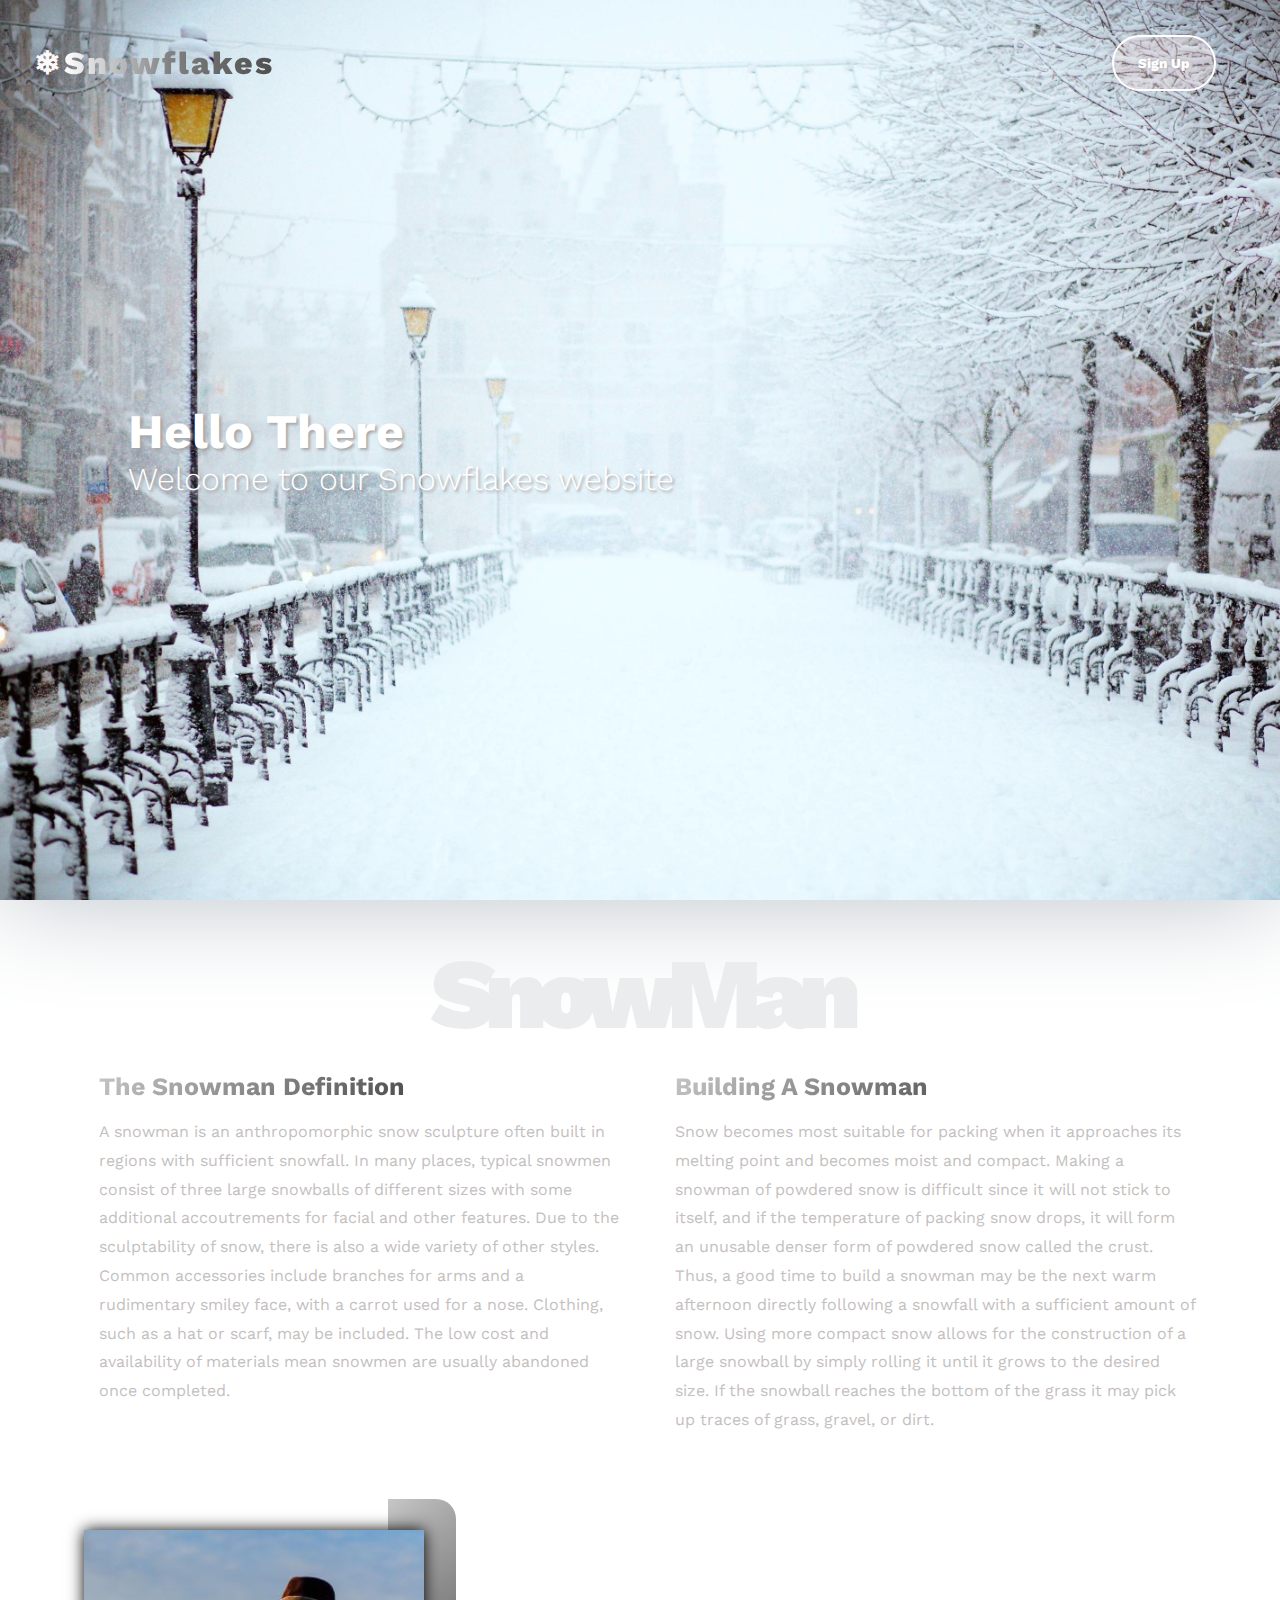
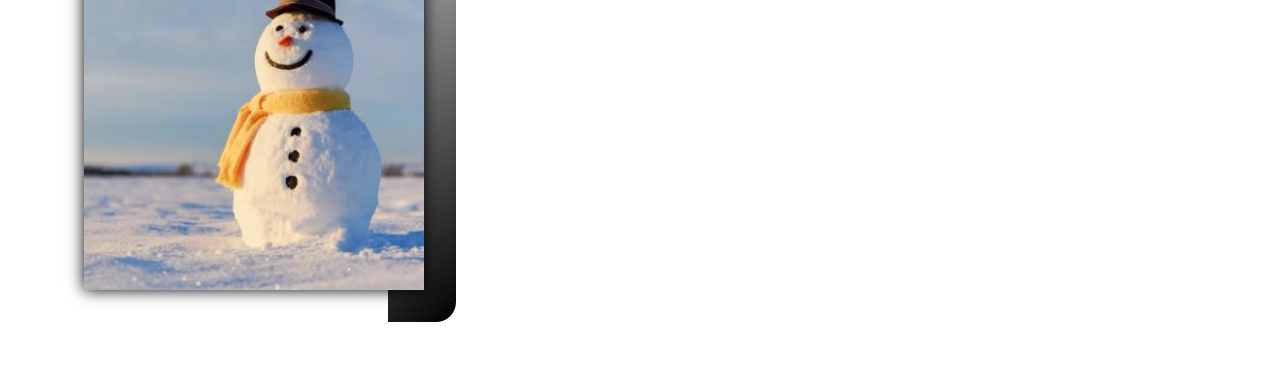
<file: index.html>
<!DOCTYPE html>
<html lang="en">
<head>
    <meta charset="UTF-8">
    <meta http-equiv="X-UA-Compatible" content="IE=edge">
    <meta name="viewport" content="width=device-width, initial-scale=1.0">
    <link rel="preconnect" href="https://fonts.googleapis.com">
    <link rel="preconnect" href="https://fonts.gstatic.com" crossorigin>
    <link href="https://fonts.googleapis.com/css2?family=Work+Sans:ital,wght@0,100;0,300;0,400;0,500;0,600;0,700;0,800;1,100;1,200&display=swap" rel="stylesheet">
    <link rel="stylesheet" href="css/snow.css">
    <link rel="stylesheet" href="https://use.fontawesome.com/releases/v5.15.4/css/all.css" integrity="sha384-DyZ88mC6Up2uqS4h/KRgHuoeGwBcD4Ng9SiP4dIRy0EXTlnuz47vAwmeGwVChigm" crossorigin="anonymous">
    <title>Snowflakes</title>
</head>
<body>
    
    <div class="header-landing">
        <div class="container">
            <header>
                <h1>Snowflakes</h1>
                <a href="./login/index.html">Sign Up</a>
            </header>
            <div class="landing-content">
                <h1>Hello There</h1>
                <p>Welcome to our Snowflakes website</p>
            </div>
        </div>
        <div class="snowflakes">
            <div class="f-ice">
                <i class="far fa-snowflake"></i>
                <i class="far fa-snowflake"></i>
                <i class="far fa-snowflake"></i>
                <i class="far fa-snowflake"></i>
                <i class="far fa-snowflake"></i>
                <i class="far fa-snowflake"></i>
                <i class="far fa-snowflake"></i>
            </div>
            <div class="s-ice">
                <i class="far fa-snowflake"></i>
                <i class="far fa-snowflake"></i>
                <i class="far fa-snowflake"></i>
                <i class="far fa-snowflake"></i>
                <i class="far fa-snowflake"></i>
                <i class="far fa-snowflake"></i>
                <i class="far fa-snowflake"></i>
            </div>
        </div>
    </div>
    <div class="f-body">
        <div class="container">
            <div class="header">
                <h3>SnowMan</h3>
            </div>
            <div class="f-body-content">
                <div class="f-part">
                    <div class="icon">
                        <i class="far fa-snowflake"></i>
                    </div>
                    <div class="f-part-content">
                        <h3>The Snowman Definition</h3>
                        <p>A snowman is an anthropomorphic snow sculpture often built in regions with sufficient snowfall. In many places, typical snowmen consist of three large snowballs of different sizes with some additional accoutrements for facial and other features. Due to the sculptability of snow, there is also a wide variety of other styles. Common accessories include branches for arms and a rudimentary smiley face, with a carrot used for a nose. Clothing, such as a hat or scarf, may be included. The low cost and availability of materials mean snowmen are usually abandoned once completed.</p>
                    </div>
                </div>
                <div class="s-part">
                    <div class="icon">
                        <i class="far fa-snowflake"></i>
                    </div> 
                   <div class="s-part-content">
                        <h3>Building A Snowman</h3>
                        <p>Snow becomes most suitable for packing when it approaches its melting point and becomes moist and compact. Making a snowman of powdered snow is difficult since it will not stick to itself, and if the temperature of packing snow drops, it will form an unusable denser form of powdered snow called the crust. Thus, a good time to build a snowman may be the next warm afternoon directly following a snowfall with a sufficient amount of snow. Using more compact snow allows for the construction of a large snowball by simply rolling it until it grows to the desired size. If the snowball reaches the bottom of the grass it may pick up traces of grass, gravel, or dirt.</p>
                    </div>
                </div>
                <div class="image">
                    <img src="/images/snowMan.jpg" alt="">
                </div>
            </div>
        </div>
    </div>
</body>
</htm
</file>
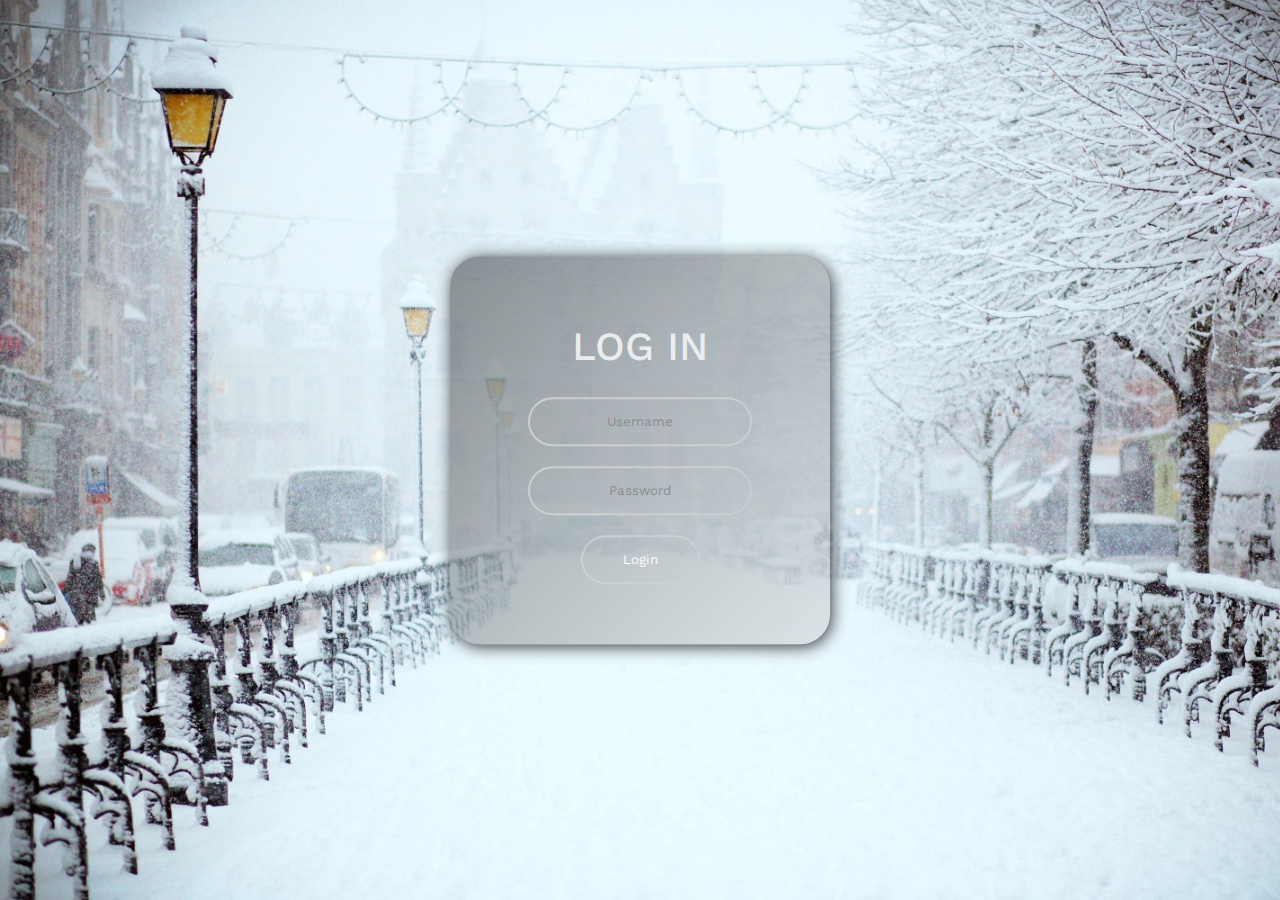
<file: login/index.html>
<!DOCTYPE html>
<html lang="en">
<head>
    <meta charset="UTF-8">
    <meta http-equiv="X-UA-Compatible" content="IE=edge">
    <meta name="viewport" content="width=device-width, initial-scale=1.0">
    <link rel="stylesheet" href="https://use.fontawesome.com/releases/v5.15.4/css/all.css" integrity="sha384-DyZ88mC6Up2uqS4h/KRgHuoeGwBcD4Ng9SiP4dIRy0EXTlnuz47vAwmeGwVChigm" crossorigin="anonymous">
    <link rel="preconnect" href="https://fonts.googleapis.com">
    <link rel="preconnect" href="https://fonts.gstatic.com" crossorigin>
    <link href="https://fonts.googleapis.com/css2?family=Work+Sans:ital,wght@0,100;0,300;0,400;0,500;0,600;0,700;0,800;1,100;1,200&display=swap" rel="stylesheet">
    <link rel="stylesheet" href="styles.css"/>
    <title>Log in</title>
</head>
<body>
    <div class="box">
        <h1>log  in</h1>
        <input type="text" name="" placeholder="Username">
        <input type="password" name="" placeholder="Password">
        <input type="submit" name="" value="Login"/>
    </div>
    <div class="snowflakes">
        <div class="f-ice">
            <i class="far fa-snowflake"></i>
            <i class="far fa-snowflake"></i>
            <i class="far fa-snowflake"></i>
            <i class="far fa-snowflake"></i>
            <i class="far fa-snowflake"></i>
            <i class="far fa-snowflake"></i>
            <i class="far fa-snowflake"></i>
        </div>
        <div class="s-ice">
            <i class="far fa-snowflake"></i>
            <i class="far fa-snowflake"></i>
            <i class="far fa-snowflake"></i>
            <i class="far fa-snowflake"></i>
            <i class="far fa-snowflake"></i>
            <i class="far fa-snowflake"></i>
            <i class="far fa-snowflake"></i>
        </div>
</body>
</html>
</file>
<file: css/snow.css>
/* Start Global Rules  */
* {
  font-family: 'Work Sans', sans-serif;
  box-sizing: border-box;
  margin: 0;
  padding: 0;
}

.container {
 width: 90%;
 margin: 0 auto;
}

/* End Global Rules  */
/* Start The Header And Landing  */
.header-landing {
  overflow: hidden;
  width: 100%;
  height: 100vh;
  background-image: url(../images/backgroundSnow.jpg);
  background-size: cover;
  z-index: -1;
  box-shadow: 0 0 100px #bbc2c9;
}

.header-landing header {
  padding-top: 35px;
  width: 100%;
  height: 12%;
  display: flex;
  justify-content: space-between;
  align-items: center;
}

.header-landing header h1 {
   z-index: 2;
  background: linear-gradient(90deg ,rgb(255, 255, 255) ,rgb(129, 129, 129)  ,rgb(78, 78, 78));
  -webkit-background-clip: text;
  background-clip: text;
  position: relative;
  font-weight: 800;
  color:transparent;
  letter-spacing: 2px;
  font-size: 2em

}


.header-landing header h1::before {
  color:snow;
  content:"\2744";
  left: -30px;
  height: 12px;
  position: absolute;
}

.header-landing header a {
  text-decoration: none;
  cursor: pointer;
  z-index: 2;
  font-weight: 800;
  font-size: 0.85em;
  border:2px solid rgb(255, 255, 255);
  border-radius: 50px;
  background: rgba(255, 225, 225 ,0.3);
  padding: 18px 24px;
  color: rgb(255, 255, 255);
  text-shadow: 0 0 3px rgb(172, 170, 170);
}


.header-landing .landing-content {
  z-index: 2;
  color: rgb(255, 255, 255);
  text-shadow: 2px 2px 3px rgb(167, 164, 164);
  position: absolute;
  top: 50%;
  left: 10%;
  transform: translateY(-50%);
}

.header-landing .landing-content h1 {
  font-weight: 700;
  font-size: 3em;
}

.header-landing .landing-content p {
  font-size: 2em;
  font-weight: 300;
}

.header-landing .f-ice i, .header-landing .s-ice i {
  z-index: 1;
  color: white;
  font-size: 30px;
  animation: snowflakes 7s linear infinite;
}

.header-landing .snowflakes {
  position:relative;
  top: -130px;
}

.header-landing .f-ice {
  position: absolute;
  display: flex;
  justify-content: space-around;
  width: 100%;
}


.header-landing .s-ice {
  padding: 0 10px;
  position: absolute;
  display: flex;
  justify-content: space-between;
  width: 100%;
} 



@keyframes snowflakes {
  0% {
    transform: translateY(0);
    opacity: 0;
  }

  50% {
    opacity: 1;
  }

  70% {
    opacity: 1;
  }

  100% {
    transform: translateY(95vh);
    opacity: 0;
  }
}

.header-landing .f-ice i:first-child {
  animation-delay: 2s;
  font-size: 15px;
}

.header-landing .f-ice i:nth-child(2) {
  animation-delay: 1s;
}

.header-landing .f-ice i:nth-child(3) {
  animation-delay: 3.5s;
  font-size: 35px;
}
.header-landing .f-ice i:nth-child(4) {
  animation-delay: 3s;

}
.header-landing .f-ice i:nth-child(5) {
  animation-delay: 2.5s;
  font-size: 35px;
}
.header-landing .f-ice i:nth-child(6) {
  animation-delay: 6s;
}

.header-landing .f-ice i:last-child {
  animation-delay: 7s;
  font-size: 20px;
}


.header-landing .s-ice i:first-child {
  animation-delay: 7s;
  font-size: 15px;
}

.header-landing .s-ice i:nth-child(2) {
  animation-delay: 6s;
}

.header-landing .s-ice i:nth-child(3) {
  animation-delay: 4.5s;
  font-size: 35px;
}
.header-landing .s-ice i:nth-child(4) {
  animation-delay: 8s;

}
.header-landing .s-ice i:nth-child(5) {
  animation-delay: 4s;
  font-size: 35px;
}
.header-landing .s-ice i:nth-child(6) {
  animation-delay: 2s;
}

.header-landing .s-ice i:last-child {
  animation-delay: 1s;
  font-size: 20px;
}

/* End The Header And Landing  */

.f-body {
  
  margin-bottom: 120px;

}

.f-body .header {
  
  padding-top: 35px;
  text-align: center;
}

.f-body .header h3 {
  font-size: 100px;
  font-weight: 900;
  letter-spacing: -11px;
  color: #ebeced;
}

.f-body .f-body-content {
  width: auto;
  display: grid;
  grid-template-columns: repeat(auto-fill, minmax(400px ,1fr));
  grid-gap: 40px;
  padding: 20px 20px ;
}

.f-body .f-body-content .f-part, .f-body .f-body-content .s-part {
  display: flex;
}

.f-body .f-body-content .f-part i, .f-body .f-body-content .s-part i {
  background: linear-gradient(45deg, black ,white);
  -webkit-background-clip: text;
  background-clip: text;
  color: transparent;
  font-size: 70px;
  margin-right: 15px;

}

.f-body .f-body-content .f-part .f-part-content h3, .f-body .f-body-content .s-part .s-part-content h3 {
  font-size: 25px;
  margin-bottom:17px;
  background: linear-gradient(-45deg, black,rgb(199, 198, 198));
  -webkit-background-clip: text;
  background-clip: text;
  color:transparent;
}

.f-body .f-body-content .f-part .f-part-content p, .f-body .f-body-content .s-part .s-part-content p {
  line-height: 1.8;
  color:rgb(196, 192, 192);
}

.f-body .f-body-content img {
  width: 100%;
  height: 100%;
  box-shadow: 0 0 15px #000;
}

.f-body .f-body-content .image {
  position: relative;
  width: 340px;
  height: 360px;
  top: 55px;  

}

.f-body .f-body-content .image::after {
  content: "";
  width: 68px;
  height: 423px;
  background: linear-gradient(-45deg, black,rgb(199, 198, 198));
  position: absolute;
  border-top-right-radius: 20px;
  border-bottom-right-radius: 20px;
  z-index: -1;
  top: -31px;
  right: -32px;
}
</file>
<file: login/styles.css>
* {
  font-family: "Work sans";
}
body {
  position: relative;
  margin:0;
  background-image: url(images/backgroundSnow.jpg); 
  padding: 0;
  height:calc(100vh);
  background-size: cover;

}

.box {
  box-shadow: 2px 2px 16px #111;
    z-index: 2;
    width: 300px;
    padding: 40px;
    position: absolute;
    top: 50%;
    left: 50%;
    transform: translate(-50%, -50%);
    background: linear-gradient(-45deg, rgb(199, 198, 198, 0.5), rgb(0, 0, 0, 0.5));
    text-align: center;
    border-radius: 30px;
    opacity: 0.8;
    
}
.box h1 {
  font-weight: 500;
  font-size: 40px;
  text-transform: uppercase; 
  color: #ebeced;

}

.box input[type = "text"], .box input[type = "password"] {
    border: 0;
    background: none;
    display: block;
    margin: 20px auto;
    text-align: center;
    border: 2px solid rgb(199, 198, 198);
    padding: 15px 10px;
    width: 200px;
    outline: none;
    color: white;
    border-radius: 30px;
    transition: 0.5s;   
}

.box input[type = "text"]:focus, .box input[type = "password"]:focus {
    width: 250px;
    border-color: black;
}

.box input[type = "submit"]{
    border: 0;
    background: none;
    display: block;
    margin: 20px auto;
    text-align: center;
    border: 2px solid rgb(199, 198, 198);
    padding: 15px 40px;
    outline: none;
    color: white;
    border-radius: 30px;
    transition: 0.5s;   
    cursor: pointer;
}

.box input[type = "submit"]:hover {
    border-color: black;
    background: linear-gradient(45deg, black,rgb(136, 136, 136));
}

.snowflakes .f-ice i, .snowflakes .s-ice i {
    z-index: 1;
    color: white;
    font-size: 30px;
    animation: snowflakes 7s linear infinite;
  }
.snowflakes {
    position:relative;
    top: -30px;
}
  
.snowflakes .f-ice {
    position: absolute;
    display: flex;
    justify-content: space-around;
    width: 100%;
}
  
  
.snowflakes .s-ice {
    box-sizing: border-box;
    padding: 0 10px;
    position: absolute;
    display: flex;
    justify-content: space-between;
    width: 100%;
  } 
  
  
  
  @keyframes snowflakes {
    0% {
      transform: translateY(0);
      opacity: 0;
    }
  
    50% {
      opacity: 1;
    }
  
    70% {
      opacity: 1;
    }
  
    100% {
      transform: translateY(95vh);
      opacity: 0;
    }
  }
  
  .snowflakes .f-ice i:first-child {
    animation-delay: 2s;
    font-size: 15px;
  }
  
  .snowflakes .f-ice i:nth-child(2) {
    animation-delay: 1s;
  }
  
  .snowflakes .f-ice i:nth-child(3) {
    animation-delay: 3.5s;
    font-size: 35px;
  }
  .snowflakes .f-ice i:nth-child(4) {
    animation-delay: 3s;
  
  }
  .snowflakes .f-ice i:nth-child(5) {
    animation-delay: 2.5s;
    font-size: 35px;
  }
  .snowflakes .f-ice i:nth-child(6) {
    animation-delay: 6s;
  }
  
  .snowflakes .f-ice i:last-child {
    animation-delay: 7s;
    font-size: 20px;
  }
  
  
  .snowflakes .s-ice i:first-child {
    animation-delay: 7s;
    font-size: 15px;
  }
  
  .snowflakes .s-ice i:nth-child(2) {
    animation-delay: 6s;
  }
  
  .snowflakes .s-ice i:nth-child(3) {
    animation-delay: 4.5s;
    font-size: 35px;
  }
  .snowflakes .s-ice i:nth-child(4) {
    animation-delay: 8s;
  
  }
  .snowflakes .s-ice i:nth-child(5) {
    animation-delay: 4s;
    font-size: 35px;
  }
  .snowflakes .s-ice i:nth-child(6) {
    animation-delay: 2s;
  }
  
  .snowflakes .s-ice i:last-child {
    animation-delay: 1s;
    font-size: 20px;
  }
</file>
